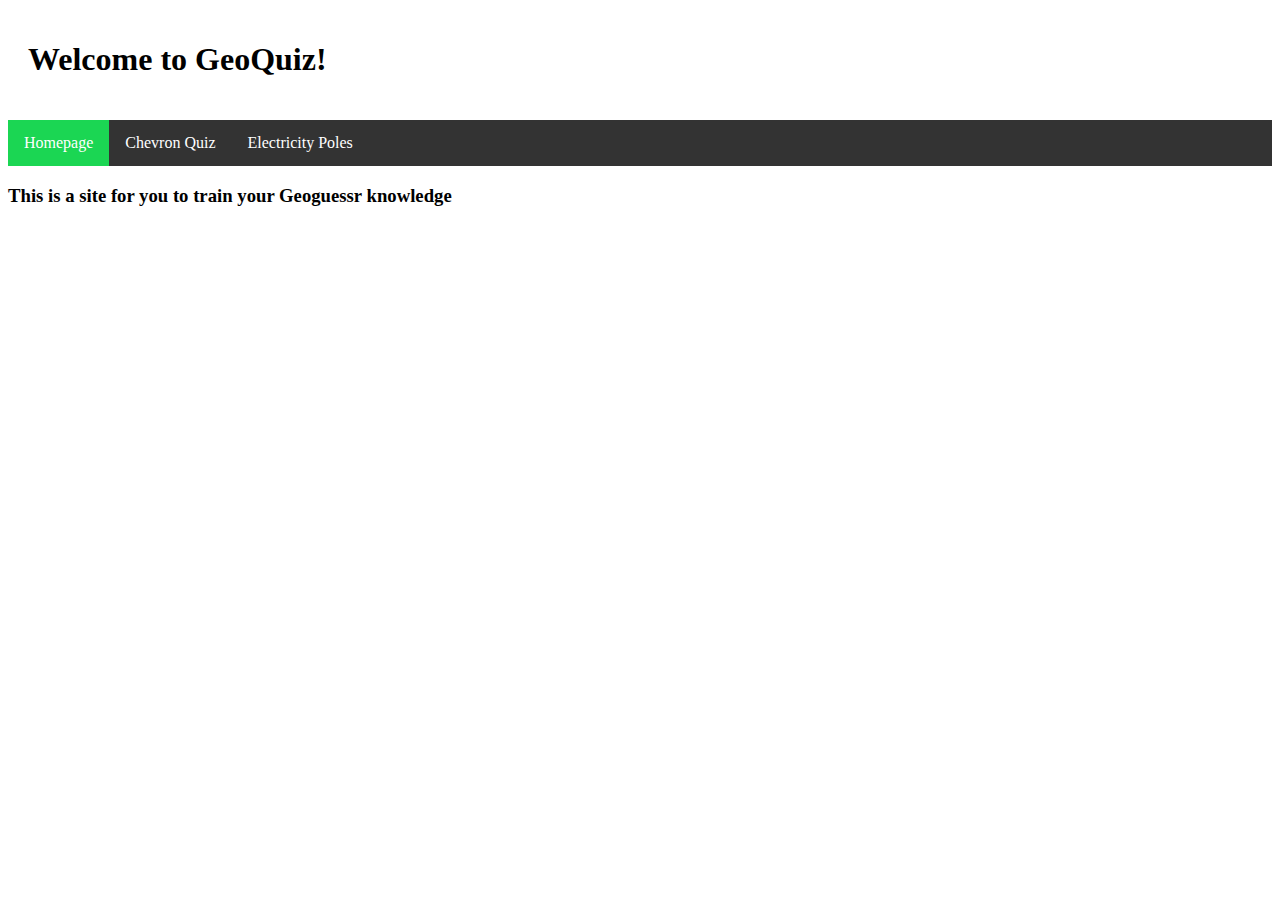
<file: index.html>
<!DOCTYPE html>
<html lang="en">
<head>
    <meta charset="UTF-8">
    <meta name="viewport" content="width=device-width, initial-scale=1.0">
    <title>GeoQuiz</title>
    <link rel="stylesheet" href="stylesheet.css">
</head>
<body>

    <h1 class="title-padding">Welcome to <bold>GeoQuiz</bold>!</h1>

    <ul class="navbar-float">
        <li><a href="index.html" class="active">Homepage</a></li>
        <li><a href="chevronQuiz.html">Chevron Quiz</a></li>
        <li><a href="electricityPoles.html">Electricity Poles</a></li>
    </ul>
    
    <h3>This is a site for you to train your Geoguessr knowledge</h3><br>
</body>
</html>
</file>
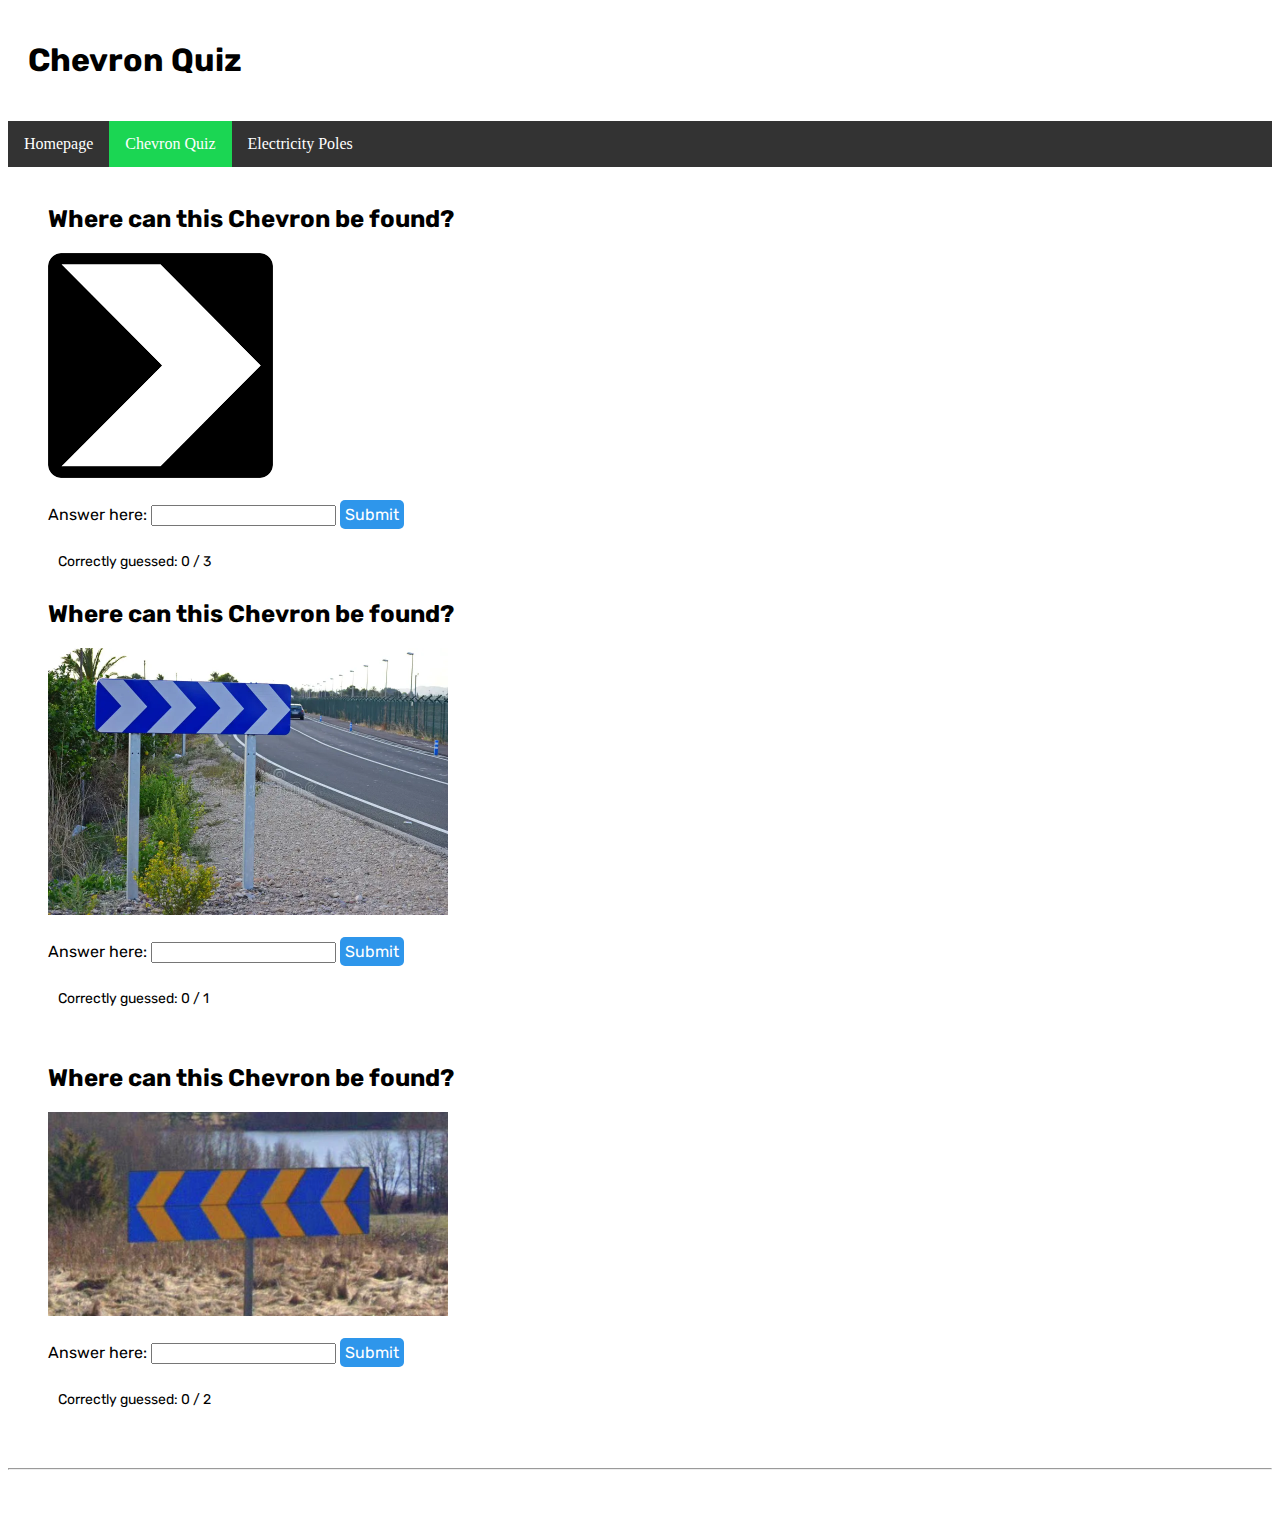
<file: chevronQuiz.html>
<!DOCTYPE html>
<html lang="en">
<head>
    <meta charset="UTF-8">
    <meta name="viewport" content="width=device-width, initial-scale=1.0">
    <title>Geoguessr Training</title>
    <link rel="icon" type="image" href="Kuvat/geoguessrLogo2.png">
    <link rel="stylesheet" href="stylesheet.css">
    <link href='https://fonts.googleapis.com/css?family=Rubik' rel='stylesheet'>
    
</head>
<body>
    <h1 class="title-padding">Chevron Quiz</h1>
    <ul class="navbar-float">
        <li><a href="index.html">Homepage</a></li>
        <li><a href="chevronQuiz.html" class="active">Chevron Quiz</a></li>
        <li><a href="electricityPoles.html">Electricity Poles</a></li>
    </ul>

    <br>
<ul class="list-style">
    <li>
        <h2 id="title1">Where can this Chevron be found?</h2>
        <img src="Kuvat/blackAndWhiteChevron.png" alt="blackAndWhiteChevron">
        <br>
        <br>
        <label for="answer1">Answer here: </label>
        <input autocomplete="off" id="answer1" type="text">
        <button id="submit1">Submit</button>
        <p id="progress" class="progress">Correctly guessed: 0 / 1</p>
    </li>

    <li>
        <h2>Where can this Chevron be found?</h2>
        <img class="img-size" src="Kuvat/blueAndWhiteChevron.png" alt="blackAndWhiteChevron">
        <br>
        <br>
        <label for="answer2">Answer here: </label>
        <input autocomplete="off" id="answer2" type="text">
        <button id="submit2">Submit</button>
        <p id="progress2" class="progress">Correctly guessed: 0/1</p><br>
    </li>
    <li>
        <h2>Where can this Chevron be found?</h2>
        <img class="img-size" src="Kuvat/blueAndYellowChevron.png" alt="blueAndWhiteChevron">
        <br>
        <br>
        <label for="answer3">Answer here: </label>
        <input autocomplete="off" id="answer3" type="text">
        <button id="submit3">Submit</button>
        <p id="progress3" class="progress">Correctly guessed: 0 / 1</p>
    </li>
</ul>

<footer>
    <hr class="footer-space">
</footer>

<script src="logic.js"></script>

</body>
</html>
</file>
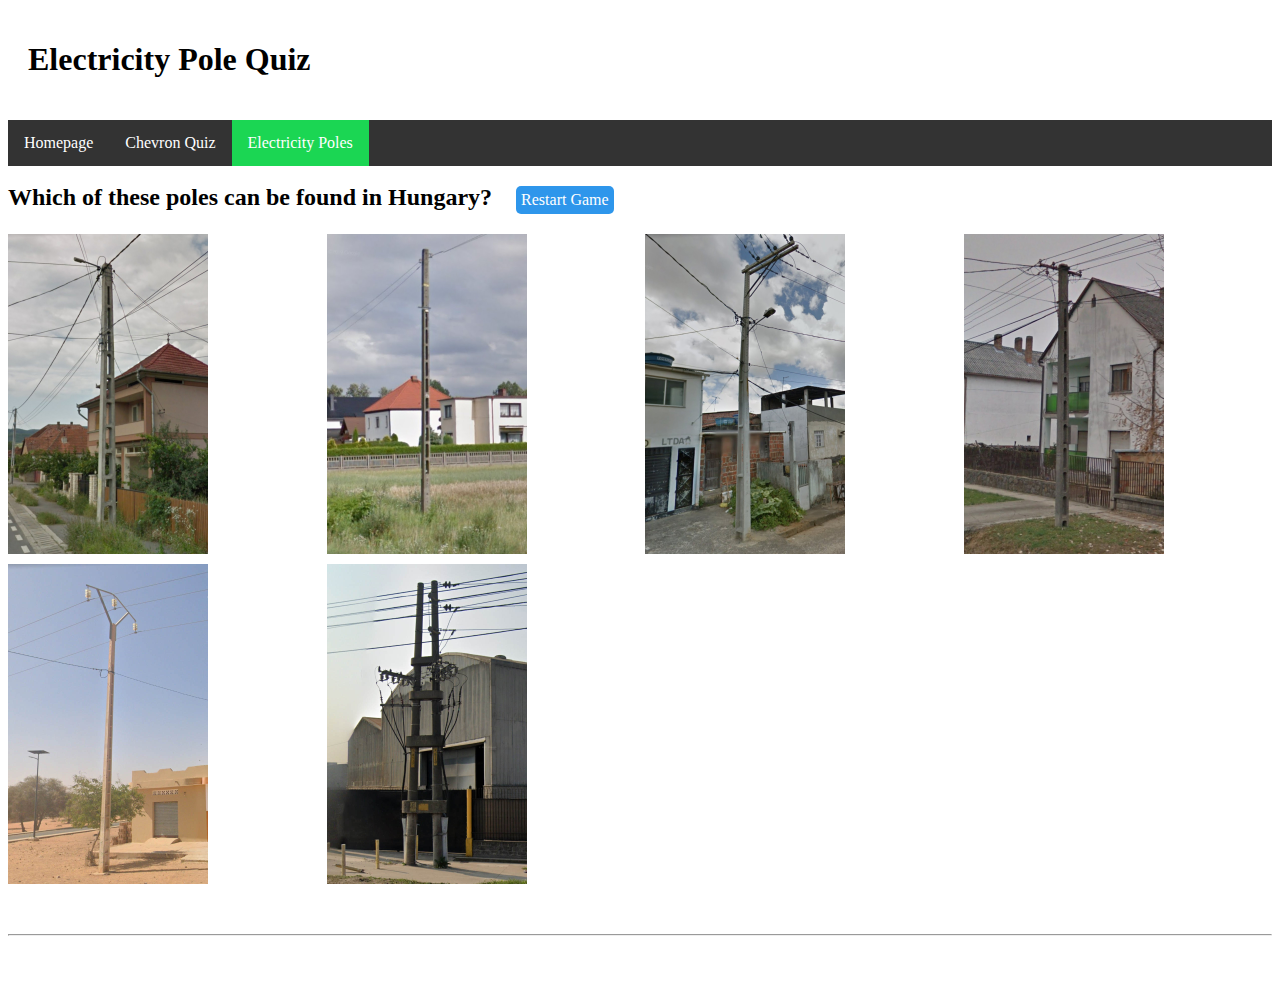
<file: electricityPoles.html>
<!DOCTYPE html>
<html lang="en">
<head>
    <meta charset="UTF-8">
    <meta name="viewport" content="width=device-width, initial-scale=1.0">
    <title>Quiz: Electricity Poles</title>
    <link rel="stylesheet" href="stylesheet.css">
</head>
<body>
    <h1 class="title-padding">Electricity Pole Quiz</h1>

    <ul class="navbar-float">
        <li><a href="index.html">Homepage</a></li>
        <li><a href="chevronQuiz.html">Chevron Quiz</a></li>
        <li><a href="electricityPoles.html" class="active">Electricity Poles</a></li>
    </ul>
    <br>

    <h2 id="thePole"></h2>
    <button id="newGame">Restart Game</button>
    <br>
    <div class="electricity-pole-imgs image-container">
        <img id="romania" src="Kuvat/romaniaPole.jpg" alt="blackAndWhiteChevron">
        <img id="poland" src="Kuvat/polandPole.jpg" alt="blackAndWhiteChevron">
        <img id="brasil" src="Kuvat/brasilPole.jpg" alt="blackAndWhiteChevron">
        <img id="hungary" src="Kuvat/hungaryPole.jpg" alt="blackAndWhiteChevron">
        <img id="senegal" src="Kuvat/senegalPole.jpg" alt="blackAndWhiteChevron">
        <img id="argentina" src="Kuvat/argentinaPole.jpg" alt="blackAndWhiteChevron">
    </div>

    <footer>
        <hr class="footer-space">
    </footer>

    <script src="logic.js"></script>
    <script src="poles.js"></script>

</body>
</html>
</file>
<file: stylesheet.css>
p {
    font-family: 'Rubik';
    font-size: 14px;
}

h1 {
    font-family: 'Rubik';
}

h2 {
    font-family: 'Rubik';
}

h3 {
    font-family: 'Rubik';
}


label {
    font-family: 'Rubik';
}

button {
    padding: 5px;
    background-color: rgb(46, 150, 235);
    color: white;
    border: none;
    border-radius: 5px;
    font-size: 16px;
    font-family: "Rubik";
}

button:hover{
    cursor: pointer;
    background-color: rgb(115, 124, 247);
}

.img-size{
    width: 400px;
}

.electricity-pole-imgs {
    display: grid;
    grid-template-columns: repeat(4, 1fr);
    grid-template-rows: auto;
    gap: 10px;
    cursor: pointer;
}

.electricity-pole-imgs img {
    width: 200px;
}

.navbar-float {
    list-style-type: none;
    margin: 0;
    padding: 0;
    background-color: #333;
    overflow: hidden;
}

.navbar-float li {
    float: left;
}

.navbar-float li a {
    font-family: Verdana;
    display: block;
    color: white;
    text-align: center;
    padding: 14px 16px;
    text-decoration: none;
}

.active {
    background-color: rgb(27, 214, 83);

}

.active:hover {
    background-color: rgba(37, 247, 100, 0.582);
}

a:not(.active):hover {
    background-color: #474747;
}

.title-padding {
    padding: 20px;
    font-family: 'Rubik';
}

.list-style {
    list-style-type: none;
}

.correct-answer {
    background-color: rgb(67, 168, 67);
}

.wrong-answer {
    background-color: rgb(231, 150, 150);
}

.image-container {
    opacity: 1;
    transition: opacity 1s ease;
    cursor: pointer;
}

.image-container img.answered {
    /* filter: sepia(1) hue-rotate(90deg) saturate(2); */
    opacity: 0.5;
    
}

.correct-answer-img {
    filter: sepia(1) hue-rotate(90deg) saturate(2);
}
.wrong-answer-img {
    filter: sepia(1) hue-rotate(-30deg) saturate(2);
}

.footer-space {
    margin-bottom: 50px;
    margin-top: 50px;
}

.progress {
    padding: 10px;
    margin-bottom: 10px;
}

#newGame {
    margin-bottom: 20px;
    margin-left: 20px;
}

#thePole {
    display: inline;
}
</file>
